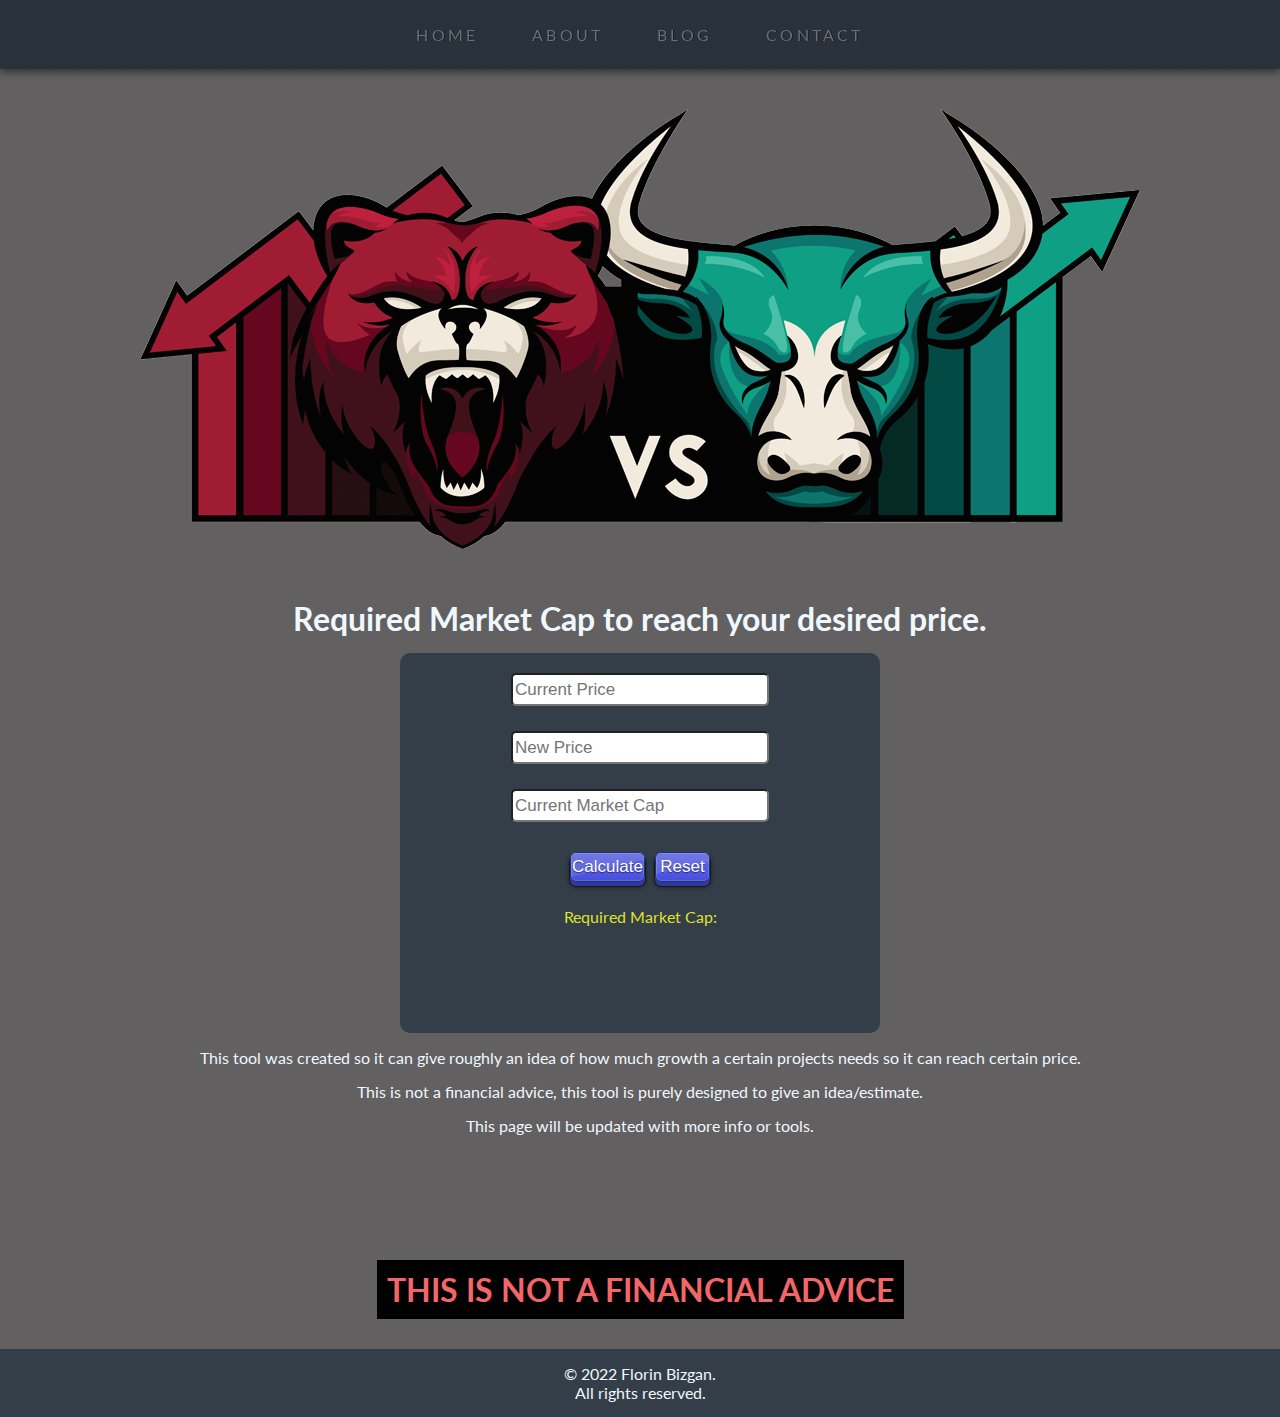
<file: index.html>
<!DOCTYPE html>
<html lang="en">
  <head>
    <meta charset="UTF-8" />
    <meta http-equiv="X-UA-Compatible" content="IE=edge" />
    <meta name="viewport" content="width=device-width, initial-scale=1.0" />
    <link rel="stylesheet" href="style/general.css" />
    <link rel="stylesheet" href="style/text.css" />
    <style>
      * {
        margin: 0;
        padding: 0;
      }
      .imgbox {
        display: grid;
        height: 100%;
      }
      .center-fit {
        max-width: 100%;
        max-height: 100vh;
        margin: auto;
      }
    </style>
    <title>Market Cap Calculator</title>
  </head>

  <body>
    <!-- Top Menu Bar -->
    <ul>
      <li><a href="index.html" data-title="home">Home</a></li>
      <li><a href="about.html" data-title="About">About</a></li>
      <li><a href="blog.html" data-title="Blog">Blog</a></li>
      <li><a href="contact.html" data-title="Contact">Contact</a></li>
    </ul>

    <!-- This Image needs to be mobile friendly -->
    <img src="data/market_cycle_2.png" alt="Crypto Cycle" class="responsive" />

    <!-- This div controls the entire midle screen action -->
    <div class="box">
      <h1>Required Market Cap to reach your desired price.</h1>
      <form class="form_tab" action="">
        <div class="buttons">
          <!-- ======================================================================= -->
          <!-- <p class="info-text">Insert the current price bellow</p> -->
          <div class="mess_box">
            <!-- Current Price -->
            <p class="own">
              <!-- Current Price -->
              <input
                class="button"
                style="margin-bottom: 5px"
                type="number"
                id="currentPrice"
                placeholder="Current Price"
                alt="Project current price"
              />
              <span class="own1"
                >Here you should enter the project current price</span
              >
            </p>
            <!-- ======================================================================= -->
            <!-- New Price -->
            <p class="own">
              <!-- New Price -->
              <input
                class="button"
                style="margin-bottom: 5px"
                type="number"
                id="newPrice"
                placeholder="New Price"
                alt="Project desired price"
              />
              <span class="own1"
                >Here you should enter the desired price you want</span
              >
            </p>
            <!-- ======================================================================= -->
            <p class="own">
              <!-- New Price -->
              <input
                class="button"
                type="number"
                id="marketCap"
                placeholder="Current Market Cap"
                alt="Project current market cap"
              />
              <span class="own1"
                >Here you should enter the actual project market cap</span
              >
            </p>
          </div>

          <!-- Submit -->
          <div class="buttons pad_top">
            <input
              class="button sub_res submit"
              type="button"
              id="sub"
              value="Calculate"
              onclick="marketCalc()"
            />
            <input
              class="button sub_res reset"
              type="reset"
              onclick=""
              alt="Resets the field inpust"
            />
          </div>
        </div>
        <div>
          <p class="final text_market">Required Market Cap:</p>
          <p id="newPrice"></p>
          <p id="finalMarket" class="final final_result"></p>
          <!-- result will be here -->
        </div>
      </form>
      <p>
        This tool was created so it can give roughly an idea of how much growth
        a certain projects needs so it can reach certain price.
      </p>
      <p>
        This is not a financial advice, this tool is purely designed to give an
        idea/estimate.
      </p>
      <p>This page will be updated with more info or tools.</p>
    </div>
    <h1 class="warning">THIS IS NOT A FINANCIAL ADVICE</h1>
    <footer class="footer">
      <p>© 2022 Florin Bizgan.</p>
      <p>All rights reserved.</p>
    </footer>
    <script type="text/javascript" src="core/script.js"></script>
  </body>
</html>
</file>
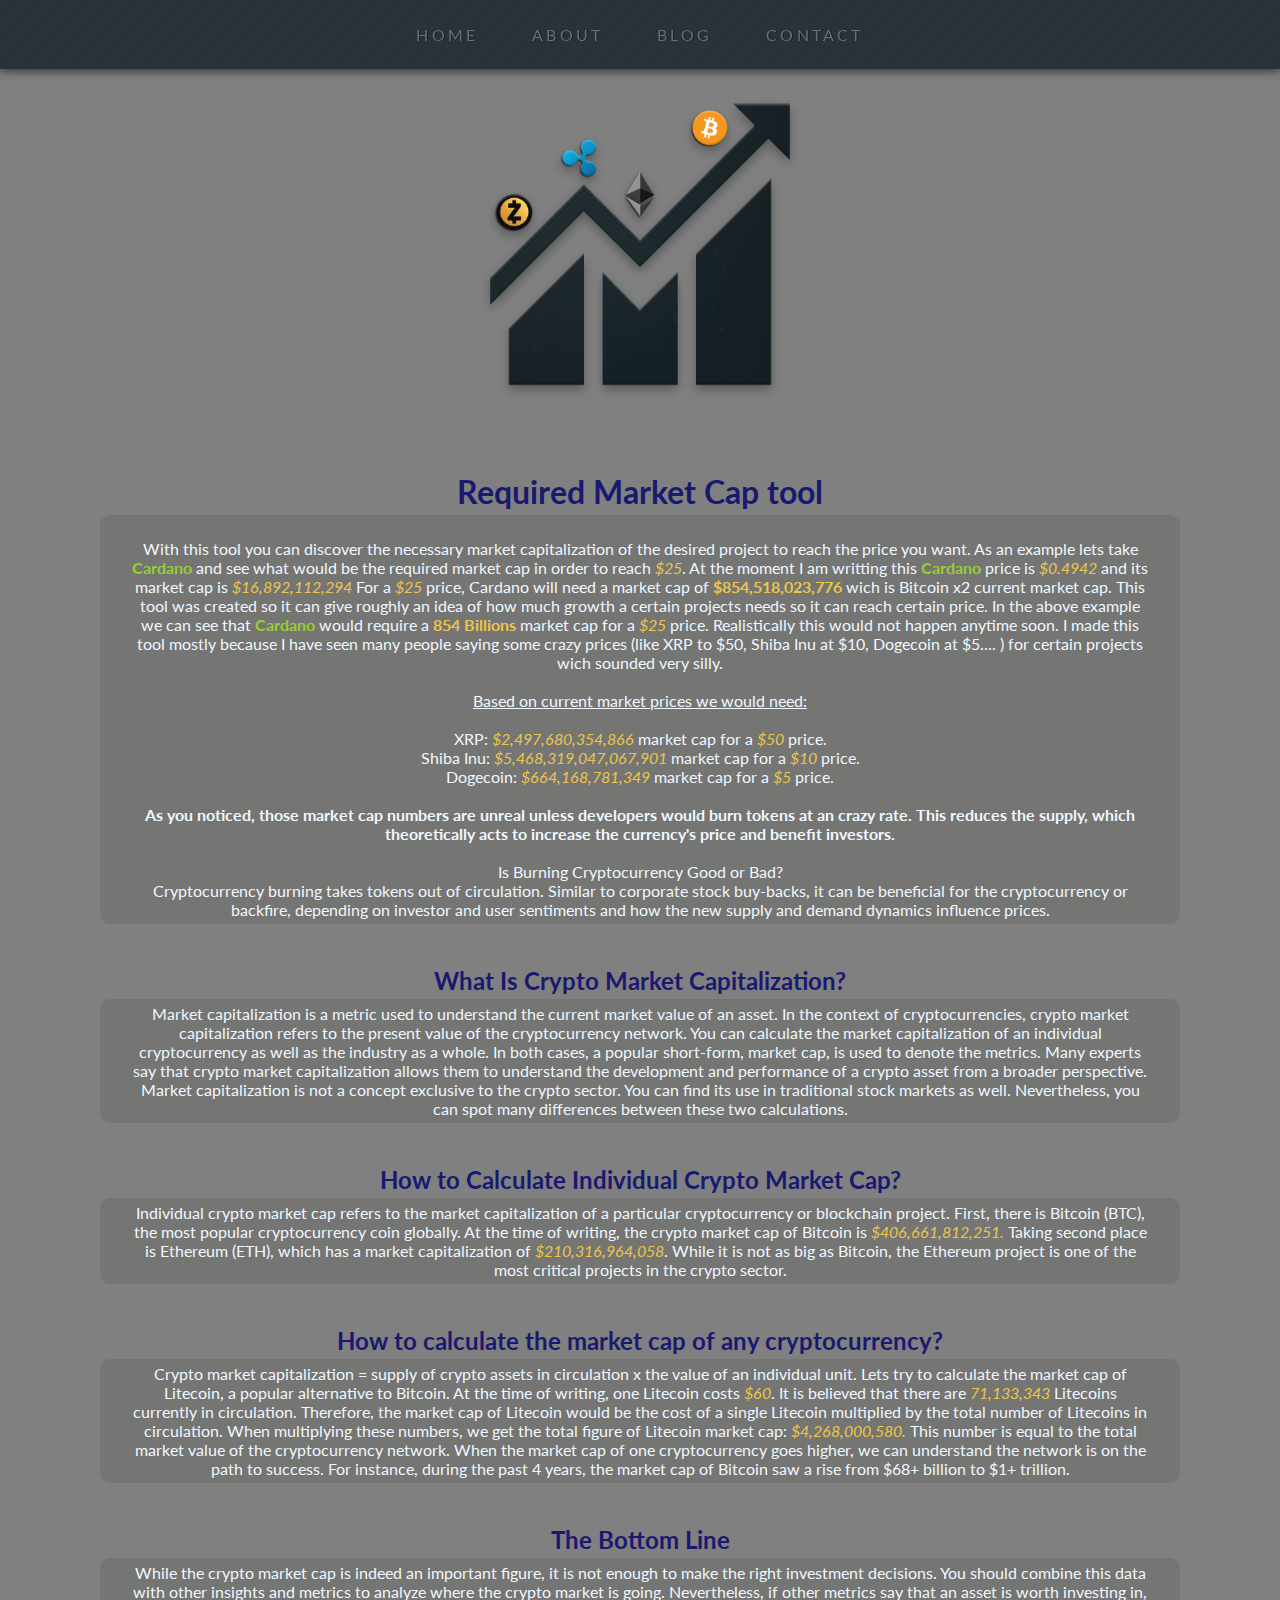
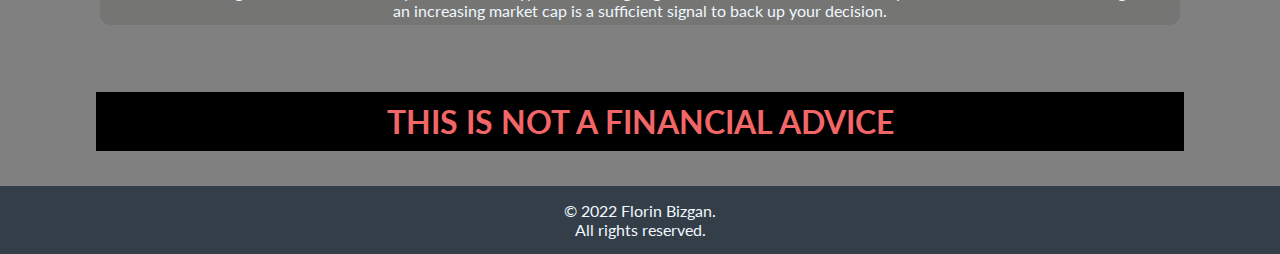
<file: about.html>
<!DOCTYPE html>
<html lang="en">
  <head>
    <meta charset="UTF-8" />
    <meta http-equiv="X-UA-Compatible" content="IE=edge" />
    <meta name="viewport" content="width=device-width, initial-scale=1.0" />
    <link rel="stylesheet" href="style/style-about.css" />
    <title>About</title>
  </head>

  <body>
    <ul>
      <li><a href="index.html" data-title="home">Home</a></li>
      <li><a href="about.html" data-title="About">About</a></li>
      <li><a href="blog.html" data-title="Blog">Blog</a></li>
      <li><a href="contact.html" data-title="Contact">Contact</a></li>
    </ul>
    <div class="container">
      <img class="market-logo" src="data/market.png" alt="" />
      <h1 class="info-tab">Required Market Cap tool</h1>
      <p class="cap text-a magic">
        <br />
        With this tool you can discover the necessary market capitalization of
        the desired project to reach the price you want. As an example lets take
        <strong class="cardano">Cardano</strong> and see what would be the
        required market cap in order to reach <em class="price_color">$25</em>.
        At the moment I am writting this
        <strong class="cardano">Cardano</strong> price is
        <em class="price_color">$0.4942</em> and its market cap is
        <em class="price_color">$16,892,112,294</em> For a
        <em class="price_color">$25</em> price, Cardano will need a market cap
        of <strong class="price_color">$854,518,023,776</strong> wich is Bitcoin
        x2 current market cap. This tool was created so it can give roughly an
        idea of how much growth a certain projects needs so it can reach certain
        price. In the above example we can see that
        <strong class="cardano">Cardano</strong> would require a
        <strong class="price_color">854 Billions</strong> market cap for a
        <em class="price_color">$25</em> price. Realistically this would not
        happen anytime soon. I made this tool mostly because I have seen many
        people saying some crazy prices (like XRP to $50, Shiba Inu at $10,
        Dogecoin at $5.... ) for certain projects wich sounded very silly.
        <br />
        <br /><u>Based on current market prices we would need: </u><br />
        <br />
        XRP: <em class="price_color">$2,497,680,354,866</em> market cap for a
        <em class="price_color">$50</em> price.<br />
        Shiba Inu: <em class="price_color">$5,468,319,047,067,901</em> market
        cap for a <em class="price_color">$10</em> price.<br />
        Dogecoin: <em class="price_color">$664,168,781,349</em> market cap for a
        <em class="price_color">$5</em> price.
        <br />
        <br />
        <strong
          >As you noticed, those market cap numbers are unreal unless developers
          would burn tokens at an crazy rate. This reduces the supply, which
          theoretically acts to increase the currency's price and benefit
          investors.</strong
        >
        <br />
        <br />
        Is Burning Cryptocurrency Good or Bad? <br />Cryptocurrency burning
        takes tokens out of circulation. Similar to corporate stock buy-backs,
        it can be beneficial for the cryptocurrency or backfire, depending on
        investor and user sentiments and how the new supply and demand dynamics
        influence prices.
      </p>
      <br />
      <br />
      <h2 class="title-text">What Is Crypto Market Capitalization?</h2>
      <p class="cap text-b magic">
        Market capitalization is a metric used to understand the current market
        value of an asset. In the context of cryptocurrencies, crypto market
        capitalization refers to the present value of the cryptocurrency
        network. You can calculate the market capitalization of an individual
        cryptocurrency as well as the industry as a whole. In both cases, a
        popular short-form, market cap, is used to denote the metrics. Many
        experts say that crypto market capitalization allows them to understand
        the development and performance of a crypto asset from a broader
        perspective. Market capitalization is not a concept exclusive to the
        crypto sector. You can find its use in traditional stock markets as
        well. Nevertheless, you can spot many differences between these two
        calculations.
      </p>
      <br />
      <br />
      <h2 class="title-text">How to Calculate Individual Crypto Market Cap?</h2>
      <p class="cap text-c magic">
        Individual crypto market cap refers to the market capitalization of a
        particular cryptocurrency or blockchain project. First, there is Bitcoin
        (BTC), the most popular cryptocurrency coin globally. At the time of
        writing, the crypto market cap of Bitcoin is
        <em class="price_color">$406,661,812,251.</em> Taking second place is
        Ethereum (ETH), which has a market capitalization of
        <em class="price_color">$210,316,964,058</em>. While it is not as big as
        Bitcoin, the Ethereum project is one of the most critical projects in
        the crypto sector.
      </p>
      <br />
      <br />
      <h2 class="title-text">
        How to calculate the market cap of any cryptocurrency?
      </h2>
      <p class="cap text-d magic">
        Crypto market capitalization = supply of crypto assets in circulation x
        the value of an individual unit. Lets try to calculate the market cap of
        Litecoin, a popular alternative to Bitcoin. At the time of writing, one
        Litecoin costs <em class="price_color">$60</em>. It is believed that
        there are <em class="price_color">71,133,343</em> Litecoins currently in
        circulation. Therefore, the market cap of Litecoin would be the cost of
        a single Litecoin multiplied by the total number of Litecoins in
        circulation. When multiplying these numbers, we get the total figure of
        Litecoin market cap: <em class="price_color">$4,268,000,580.</em>
        This number is equal to the total market value of the cryptocurrency
        network. When the market cap of one cryptocurrency goes higher, we can
        understand the network is on the path to success. For instance, during
        the past 4 years, the market cap of Bitcoin saw a rise from $68+ billion
        to $1+ trillion.
      </p>
      <br />
      <br />
      <h2 class="title-text">The Bottom Line</h2>
      <p class="cap text-e magic">
        While the crypto market cap is indeed an important figure, it is not
        enough to make the right investment decisions. You should combine this
        data with other insights and metrics to analyze where the crypto market
        is going. Nevertheless, if other metrics say that an asset is worth
        investing in, an increasing market cap is a sufficient signal to back up
        your decision.
      </p>
      <br />
      <br />
      <h1 class="warning">THIS IS NOT A FINANCIAL ADVICE</h1>
    </div>
    <footer class="footer">
      <p>© 2022 Florin Bizgan.</p>
      <p>All rights reserved.</p>
    </footer>
  </body>
</html>
</file>
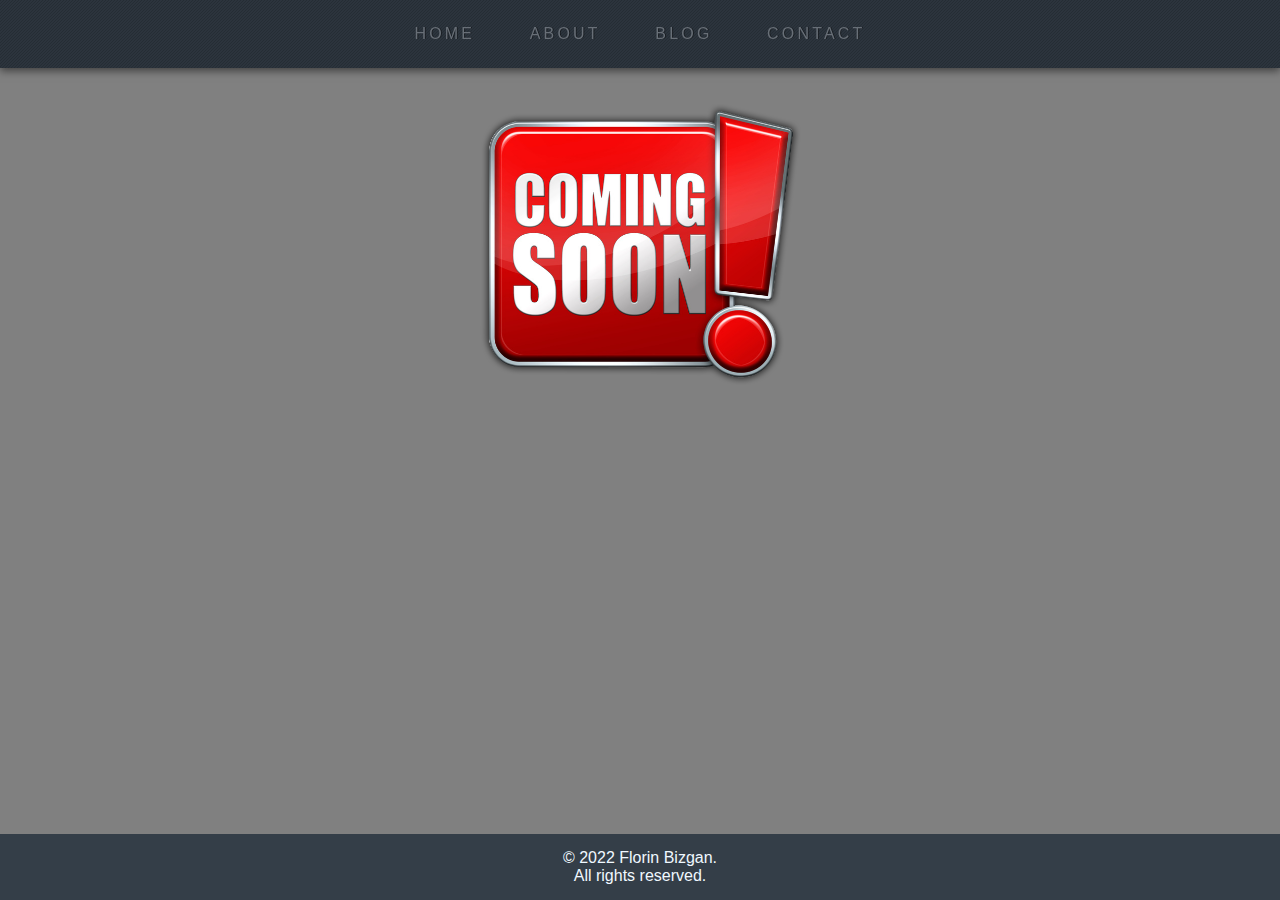
<file: blog.html>
<!DOCTYPE html>
<html lang="en">

<head>
  <meta charset="UTF-8">
  <meta http-equiv="X-UA-Compatible" content="IE=edge">
  <meta name="viewport" content="width=device-width, initial-scale=1.0">
  <link rel="stylesheet" href="style/style-blog.css">
  <title>Blog</title>
</head>
<body>
  <ul>
    <li><a href="index.html" data-title="home">Home</a></li>
    <li><a href="about.html" data-title="About">About</a></li>
    <li><a href="blog.html" data-title="Blog">Blog</a></li>
    <li><a href="contact.html" data-title="Contact">Contact</a></li>
  </ul>
  <!-- <h1 class="blog">Blog details to be left here</h1> -->
  <img class="coming-soon" src="data/coming-soon.png" alt="">
  <footer class="footer">
    <p>© 2022 Florin Bizgan. </p>
    <p>All rights reserved. </p>
  </footer>
</body>

</html>
</file>
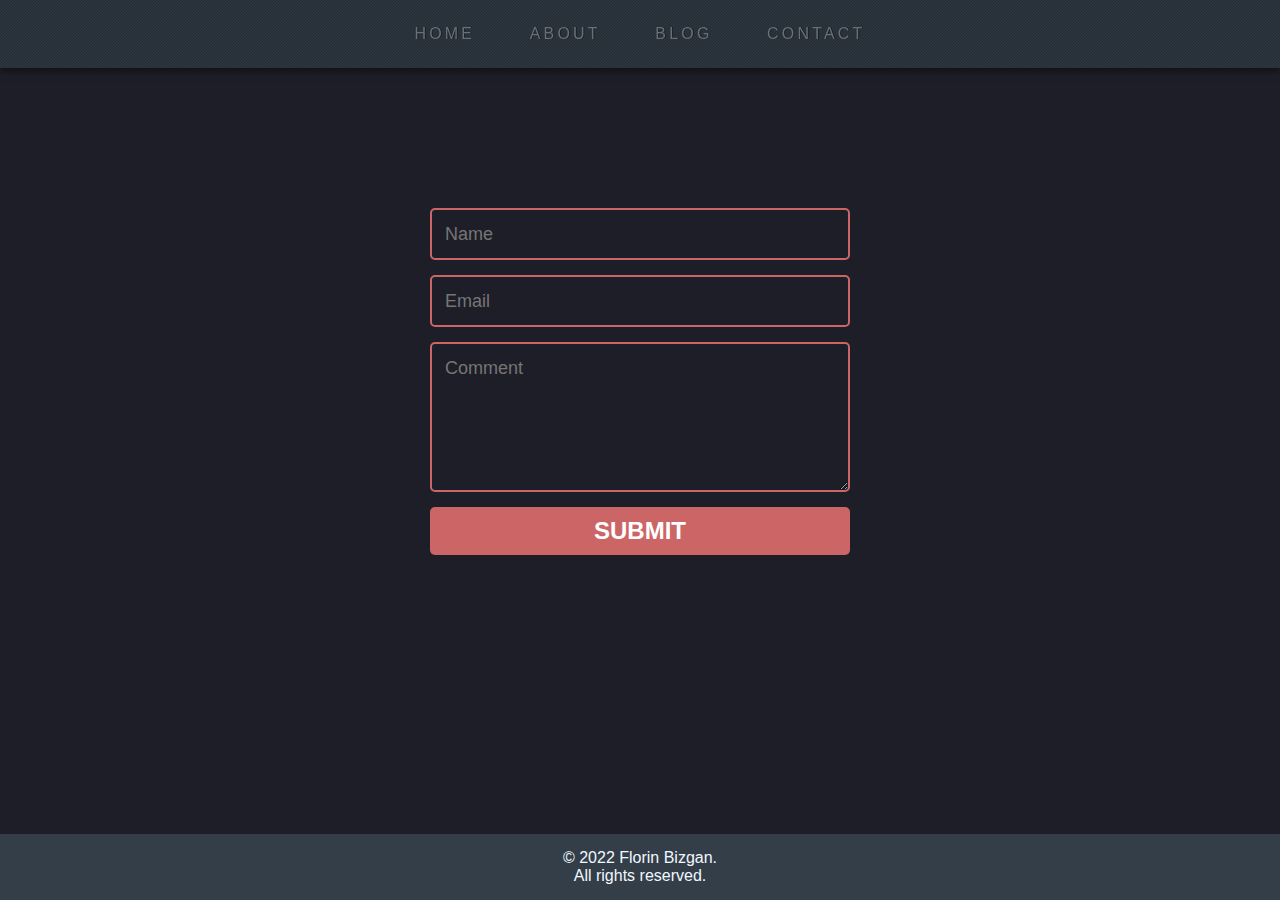
<file: contact.html>
<!DOCTYPE html>
<html lang="en">

<head>
  <meta charset="UTF-8">
  <meta http-equiv="X-UA-Compatible" content="IE=edge">
  <meta name="viewport" content="width=device-width, initial-scale=1.0">
  <link rel="stylesheet" href="style/style-contact.css">
  <script src="script.js"></script>
  <title>Contact</title>
</head>

<body>
  <ul>
    <li><a href="index.html" data-title="home">Home</a></li>
    <li><a href="about.html" data-title="About">About</a></li>
    <li><a href="blog.html" data-title="Blog">Blog</a></li>
    <li><a href="contact.html" data-title="Contact">Contact</a></li>
  </ul>
  <br><br><br><br><br>
  <form action="https://formsubmit.co/e458e40e4727443618d58737a1c9d47e" method="POST">
    <input name="name" type="text" class="feedback-input" placeholder="Name" />
    <input name="email" type="text" class="feedback-input" placeholder="Email" />
    <textarea name="text" class="feedback-input" placeholder="Comment"></textarea>
    <input type="submit" value="SUBMIT" />
  </form>
  <br><br><br><br><br><br><br><br><br><br>
  <footer>
    <p>© 2022 Florin Bizgan. </p>
    <p>All rights reserved. </p>
  </footer>
</body>

</html>
</file>
<file: style/general.css>
@import url(https://fonts.googleapis.com/css?family=Lato:100,400);
html {
  background-color: rgb(98, 96, 96);
  height: 100%;
  width: 100%;
  margin: 0;
}

body {
  text-align: center;
  color: aliceblue;
  font-family: lato, sans-serif;
  display: flex;
  flex-direction: column;
  align-items: center;
}

.responsive {
  padding-bottom: 50px;
  padding-top: 40px;
}

.box,
.form_tab {
  display: flex;
  flex-direction: column;
  align-items: center;
}

.box {
  gap: 15px;
}

/* FORM */
.form_tab {
  background-color: #343E48;
  width: 480px;
  height: 370px;
  border-radius: 10px;
  padding-top: 10px;
}
.form_tab .text_market {
  color: #DFE22B;
  padding-top: 25px;
  padding-bottom: 10px;
}
.form_tab .final_result {
  font-size: 35px;
  color: #f26667;
}

/* START of button */
.buttons,
.button {
  cursor: pointer;
}

.buttons {
  display: flex;
  flex-direction: column;
  align-items: center;
  gap: 5px;
  width: 140px;
}
.buttons.pad_top {
  padding-top: 15px;
  display: flex;
  flex-direction: row;
  align-items: center;
  justify-content: center;
  gap: 10px;
}

.button {
  border-radius: 5px;
  height: 25px;
  width: 250px;
  font-size: 17px;
  padding: 2px;
}
.button.sub_res {
  border-radius: 10px;
  width: 50%;
  height: -webkit-max-content;
  height: -moz-max-content;
  height: max-content;
  border: none;
}
.button:hover {
  background-color: rgba(137, 245, 159, 0.969);
}
.button.submit {
  float: right;
  background-color: #474EDD;
  background-image: -webkit-linear-gradient(283deg, rgba(255, 255, 255, 0.1) 50%, transparent 55%), -webkit-linear-gradient(top, rgba(255, 255, 255, 0.15), transparent);
  border-radius: 6px;
  box-shadow: 0 0 0 1px #163772 inset, 0 0 0 2px rgba(255, 255, 255, 0.15) inset, 0 4px 0 0 #333797, 0 4px 0 1px rgba(0, 0, 0, 0.4), 0 4px 4px 1px rgba(0, 0, 0, 0.5);
  color: white !important;
  font-family: "Lucida Grande", Arial, sans-serif;
  height: 30px;
  position: relative;
  text-shadow: 0 1px 1px rgba(0, 0, 0, 0.5);
  text-decoration: none !important;
  -webkit-transition: all 0.2s linear;
  width: 186px;
}
.button.submit:active {
  background-color: #474EDD;
  top: 4px;
  box-shadow: 0 0 0 1px #163772 inset, 0 0 0 2px rgba(255, 255, 255, 0.15) inset, 0 0 0 0 #333797, 0 0 0 1px rgba(0, 0, 0, 0.4), 0 0px 8px 1px rgba(0, 0, 0, 0.5);
}
.button.submit:hover {
  background-color: #5158E0;
  position: relative;
  top: -1px;
  box-shadow: 0 0 0 1px #163772 inset, 0 0 0 2px rgba(255, 255, 255, 0.15) inset, 0 5px 0 0 #333797, 0 5px 0 1px rgba(0, 0, 0, 0.4), 0 5px 8px 1px rgba(0, 0, 0, 0.5);
}
.button.submit:active {
  background-color: #474EDD;
  top: 4px;
  box-shadow: 0 0 0 1px #163772 inset, 0 0 0 2px rgba(255, 255, 255, 0.15) inset, 0 0 0 0 #333797, 0 0 0 1px rgba(0, 0, 0, 0.4), 0 0px 8px 1px rgba(0, 0, 0, 0.5);
}
.button.reset {
  float: right;
  background-color: #474EDD;
  background-image: -webkit-linear-gradient(283deg, rgba(255, 255, 255, 0.1) 50%, transparent 55%), -webkit-linear-gradient(top, rgba(255, 255, 255, 0.15), transparent);
  border-radius: 6px;
  box-shadow: 0 0 0 1px #163772 inset, 0 0 0 2px rgba(255, 255, 255, 0.15) inset, 0 4px 0 0 #333797, 0 4px 0 1px rgba(0, 0, 0, 0.4), 0 4px 4px 1px rgba(0, 0, 0, 0.5);
  color: white !important;
  font-family: "Lucida Grande", Arial, sans-serif;
  height: 30px;
  position: relative;
  text-shadow: 0 1px 1px rgba(0, 0, 0, 0.5);
  text-decoration: none !important;
  -webkit-transition: all 0.2s linear;
  width: 186px;
}
.button.reset:active {
  background-color: #474EDD;
  top: 4px;
  box-shadow: 0 0 0 1px #163772 inset, 0 0 0 2px rgba(255, 255, 255, 0.15) inset, 0 0 0 0 #333797, 0 0 0 1px rgba(0, 0, 0, 0.4), 0 0px 8px 1px rgba(0, 0, 0, 0.5);
}
.button.reset:hover {
  background-color: #5158E0;
  position: relative;
  top: -1px;
  box-shadow: 0 0 0 1px #163772 inset, 0 0 0 2px rgba(255, 255, 255, 0.15) inset, 0 5px 0 0 #333797, 0 5px 0 1px rgba(0, 0, 0, 0.4), 0 5px 8px 1px rgba(0, 0, 0, 0.5);
}
.button.reset:active {
  background-color: #474EDD;
  top: 4px;
  box-shadow: 0 0 0 1px #163772 inset, 0 0 0 2px rgba(255, 255, 255, 0.15) inset, 0 0 0 0 #333797, 0 0 0 1px rgba(0, 0, 0, 0.4), 0 0px 8px 1px rgba(0, 0, 0, 0.5);
}

/* END of Button */
.info-text {
  width: -webkit-max-content;
  width: -moz-max-content;
  width: max-content;
  color: #afeeee;
}

/* Nav Menu */
ul {
  display: block;
  text-align: center;
  margin: 0 auto;
  padding: 0;
  width: 100%;
  min-width: auto;
  background-color: #343e48;
  position: relative;
  box-shadow: 0 3px 8px rgba(0, 0, 0, 0.5);
}

ul:after {
  content: "";
  position: absolute;
  top: 0;
  left: 0;
  width: 100%;
  height: 100%;
  opacity: 0.5;
  background-image: url("[data-uri]");
}

li {
  margin: 0 auto;
  display: inline-block;
  list-style: none;
  padding: 0;
}

a {
  display: block;
  padding: 25px;
  text-transform: uppercase;
  position: relative;
  z-index: 2;
  text-shadow: 1px 0px rgba(0, 0, 0, 0.4);
  color: #686f77;
  letter-spacing: 0.2em;
  text-decoration: none;
  transition: color 200ms;
  transform-style: preserve-3d;
}

a:hover {
  color: #343e48;
}

a:after {
  content: attr(data-title);
  position: absolute;
  display: block;
  text-shadow: none;
  top: 29%;
  left: 18px;
  padding: 5px 7px;
  color: transparent;
  background: #4795c3;
  transform-origin: 50% 0%;
  -webkit-backface-visibility: hidden;
          backface-visibility: hidden;
  transform: translate3d(0px, 105%, 0px) rotateX(-112deg);
  transform-style: preserve-3d;
  transition: all 200ms ease;
  z-index: -1;
}

li:nth-child(2) a:after {
  background: #ecc64b;
}

li:nth-child(3) a:after {
  background: #0b9ea6;
}

li:nth-child(4) a:after {
  background: #f26667;
}

a:hover:after {
  transform: rotateX(0deg) translateZ(0px);
}

/* Warning */
.warning {
  background-color: black;
  color: #f26667;
  width: initial;
  padding: 10px;
  margin-top: 125px;
  margin-bottom: 30px;
}

/* FOOTER */
footer {
  height: auto;
  background-color: #343e48;
  font-family: lato, sans-serif;
  width: 100%;
  padding-top: 15px;
  padding-bottom: 15px;
}

/* Mobile */
@media screen and (max-width: 768px) {
  .responsive {
    width: 100%;
    height: auto;
  }
}/*# sourceMappingURL=general.css.map */
</file>
<file: style/text.css>
.owners {
  width: 500px;
  height: 300px;
  border: 0px solid #ff9d2a;
  margin: auto;
  float: left;
}

span.own1 {
  background: yellow;
  border: 1px solid black;
  border-radius: 10px;
  color: black;
  font-style: 15px;
  height: 45px;
  width: auto;
  letter-spacing: 1px;
  line-height: 20px;
  position: absolute;
  text-align: center;
  display: none;
  padding: 5 5px;
}

p.own {
  margin: 10px;
  float: right;
  position: relative;
  cursor: pointer;
}

p.own:hover span {
  display: flex;
  z-index: 1;
}/*# sourceMappingURL=text.css.map */
</file>
<file: style/style-about.css>
@import url(https://fonts.googleapis.com/css?family=Lato:100,400);

* {
  margin: 0;
}

body {
  background-color: grey;
  font-family: lato, sans-serif;
  color: aliceblue;
  text-align: center;
  display: flex;
  flex-direction: column;
  align-items: center;
}

.container {
  width: 60%;
}

/* Nav Menu */
ul {
  display: block;
  text-align: center;
  margin: 0;
  padding: 0;
  width: 100%;
  background-color: #343e48;
  position: relative;
  box-shadow: 0 3px 8px rgba(0, 0, 0, 0.5);
}

ul:after {
  content: "";
  position: absolute;
  top: 0;
  left: 0;
  width: 100%;
  height: 100%;
  opacity: 0.5;
  background-image: url("[data-uri]");
}

li {
  margin: 0 auto;
  display: inline-block;
  list-style: none;
  padding: 0;
}

a {
  display: block;
  padding: 25px;
  text-transform: uppercase;
  position: relative;
  z-index: 2;
  text-shadow: 1px 0px rgba(0, 0, 0, 0.4);
  color: #686f77;
  letter-spacing: 0.2em;
  text-decoration: none;
  transition: color 200ms;
  transform-style: preserve-3d;
}
a:hover {
  color: #343e48;
}
a:after {
  content: attr(data-title);
  position: absolute;
  display: block;
  text-shadow: none;
  top: 29%;
  left: 18px;
  padding: 5px 7px;
  color: transparent;
  background: #4795c3;
  transform-origin: 50% 0%;
  backface-visibility: hidden;
  transform: translate3d(0px, 105%, 0px) rotateX(-112deg);
  transform-style: preserve-3d;
  transition: all 200ms ease;
  z-index: -1;
}
li:nth-child(2) a:after {
  background: #ecc64b;
}
li:nth-child(3) a:after {
  background: #0b9ea6;
}
li:nth-child(4) a:after {
  background: #f26667;
}
a:hover:after {
  transform: rotateX(0deg) translateZ(0px);
}

/* Market Logo */
.market-logo {
  width: 350px;
}

/* INFO CARDANO */
.cardano {
  color: yellowgreen;
}

.price_color {
  color: #ecc64b;
}

.cap {
  text-align: center;
  background-color: #42413c2e;
  border-radius: 10px;
  padding: 5px 30px 5px 30px;
  margin: 4px;
}

/* INFO TAB */
.info-tab {
  padding-top: 50px;
  color: midnightblue;
}

.title-text {
  color: midnightblue;
}

.magic {
  /* border: 1px solid black; */
  /* box-shadow: 0px 0px 5px darkgray; */
}

/* Warning */
.warning {
  background-color: black;
  color: #f26667;
  width: initial;
  padding: 10px;
  margin: 25px 0px 35px 0px;
}

/* FOOTER */
footer {
  height: auto;
  padding-top: 15px;
  padding-bottom: 15px;
  background-color: #343e48;
  font-family: lato, sans-serif;
  width: 100%;
}

@media screen and (max-width: 2000px) {
  .container {
    width: 85%;
  }
}

@media screen and (max-width: 600px) {
  .container {
    width: 95%;
  }
}
</file>
<file: style/style-blog.css>
* {
  margin: 0;
}

body {
  background-color: grey;
  display: flex;
  flex-direction: column;
  align-items: center;
  font-family: lato, sans-serif;
}

 /* Nav Menu */
ul {
    display: block;
    text-align: center;
    margin: 0;
    padding: 0;
    width: 100%;
    background-color: #343e48;
    position: relative;
    box-shadow: 0 3px 8px rgba(0, 0, 0, 0.5);
  }
  
  ul:after {
    content: "";
    position: absolute;
    top: 0;
    left: 0;
    width: 100%;
    height: 100%;
    opacity: .5;
    background-image: url("[data-uri]");
  }
  
  li {
    margin: 0 auto;
    display: inline-block;
    list-style: none;
    padding: 0;
  }
  
  a {
    display: block;
    padding: 25px;
    text-transform: uppercase;
    position: relative;
    z-index: 2;
    text-shadow: 1px 0px rgba(0, 0, 0, 0.4);
    color: #686f77;
    letter-spacing: .2em;
    text-decoration: none;
    transition: color 200ms;
    transform-style: preserve-3d;
  }
  a:hover {
    color: #343e48;
  }
  a:after {
    content: attr(data-title);
    position: absolute;
    display: block;
    text-shadow: none;
    top: 29%;
    left: 18px;
    padding: 5px 7px;
    color: transparent;
    background: #4795c3;
    transform-origin: 50% 0%;
    backface-visibility: hidden;
    transform: translate3d(0px, 105%, 0px) rotateX(-112deg);
    transform-style: preserve-3d;
    transition: all 200ms ease;
    z-index: -1;
  }
  li:nth-child(2) a:after {
    background: #ecc64b;
  }
  li:nth-child(3) a:after {
    background: #0b9ea6;
  }
  li:nth-child(4) a:after {
    background: #f26667;
  }
  a:hover:after {
    transform: rotateX(0deg) translateZ(0px);
  }
  
  /* BLOG */
  .blog {
    padding-top: 150px;
  }

  .coming-soon {
    width: fit-content;
    max-width: 350px;
  }


  
  /* FOOTER */
footer {
    background-color:#343e48;
    font-family: lato, sans-serif;
    bottom: 0;
    height: auto;
    position: absolute;
    width: 100%;
    color: aliceblue;
    text-align: center;
    padding:  15px 0px 15px 0px;;
}
</file>
<file: style/style-contact.css>
* {
  margin: 0;
}

body {
  font-family: lato, sans-serif;
  text-align: center;
  background-color: grey;
  display: flex;
  flex-direction: column;
}

 /* Nav Menu */
ul {
    display: block;
    text-align: center;
    margin: 0;
    padding: 0;
    width: 100%;
    background-color: #343e48;
    position: relative;
    box-shadow: 0 3px 8px rgba(0, 0, 0, 0.5);
  }
  
  ul:after {
    content: "";
    position: absolute;
    top: 0;
    left: 0;
    width: 100%;
    height: 100%;
    opacity: .5;
    background-image: url("[data-uri]");
  }
  
  li {
    margin: 0 auto;
    display: inline-block;
    list-style: none;
    padding: 0;
  }
  
  a {
    display: block;
    padding: 25px;
    text-transform: uppercase;
    position: relative;
    z-index: 2;
    text-shadow: 1px 0px rgba(0, 0, 0, 0.4);
    color: #686f77;
    letter-spacing: .2em;
    text-decoration: none;
    transition: color 200ms;
    transform-style: preserve-3d;
  }
  a:hover {
    color: #343e48;
  }
  a:after {
    content: attr(data-title);
    position: absolute;
    display: block;
    text-shadow: none;
    top: 29%;
    left: 18px;
    padding: 5px 7px;
    color: transparent;
    background: #4795c3;
    transform-origin: 50% 0%;
    backface-visibility: hidden;
    transform: translate3d(0px, 105%, 0px) rotateX(-112deg);
    transform-style: preserve-3d;
    transition: all 200ms ease;
    z-index: -1;
  }
  li:nth-child(2) a:after {
    background: #ecc64b;
  }
  li:nth-child(3) a:after {
    background: #0b9ea6;
  }
  li:nth-child(4) a:after {
    background: #f26667;
  }
  a:hover:after {
    transform: rotateX(0deg) translateZ(0px);
  }


  /* CONTACT FORM */
  
  @import url(https://fonts.googleapis.com/css?family=Montserrat:400,700);

  body { background:rgb(30,30,40); }
  form { max-width:420px; margin:50px auto; }
  
  .feedback-input {
    color:white;
    font-family: Helvetica, Arial, sans-serif;
    font-weight:500;
    font-size: 18px;
    border-radius: 5px;
    line-height: 22px;
    background-color: transparent;
    border:2px solid #CC6666;
    transition: all 0.3s;
    padding: 13px;
    margin-bottom: 15px;
    width:100%;
    box-sizing: border-box;
    outline:0;
  }
  
  .feedback-input:focus { border:2px solid #CC4949; }
  
  textarea {
    height: 150px;
    line-height: 150%;
    resize:vertical;
  }
  
  [type="submit"] {
    font-family: 'Montserrat', Arial, Helvetica, sans-serif;
    width: 100%;
    background:#CC6666;
    border-radius:5px;
    border:0;
    cursor:pointer;
    color:white;
    font-size:24px;
    padding-top:10px;
    padding-bottom:10px;
    transition: all 0.3s;
    margin-top:-4px;
    font-weight:700;
  }
  [type="submit"]:hover { background:#CC4949; }
  

/* FOOTER */
footer {
  height: auto;
  background-color:#343e48;
  font-family: lato, sans-serif;
  margin-top: auto;
  position: absolute;
  bottom: 0;
  width: 100%;
  color: aliceblue;
  padding: 15px 0px 15px 0px;
}

.donations {
  position: fixed;
  background-color: #4795c3;
  background-color:#343e48;
  width: 100%
  }
</file>
